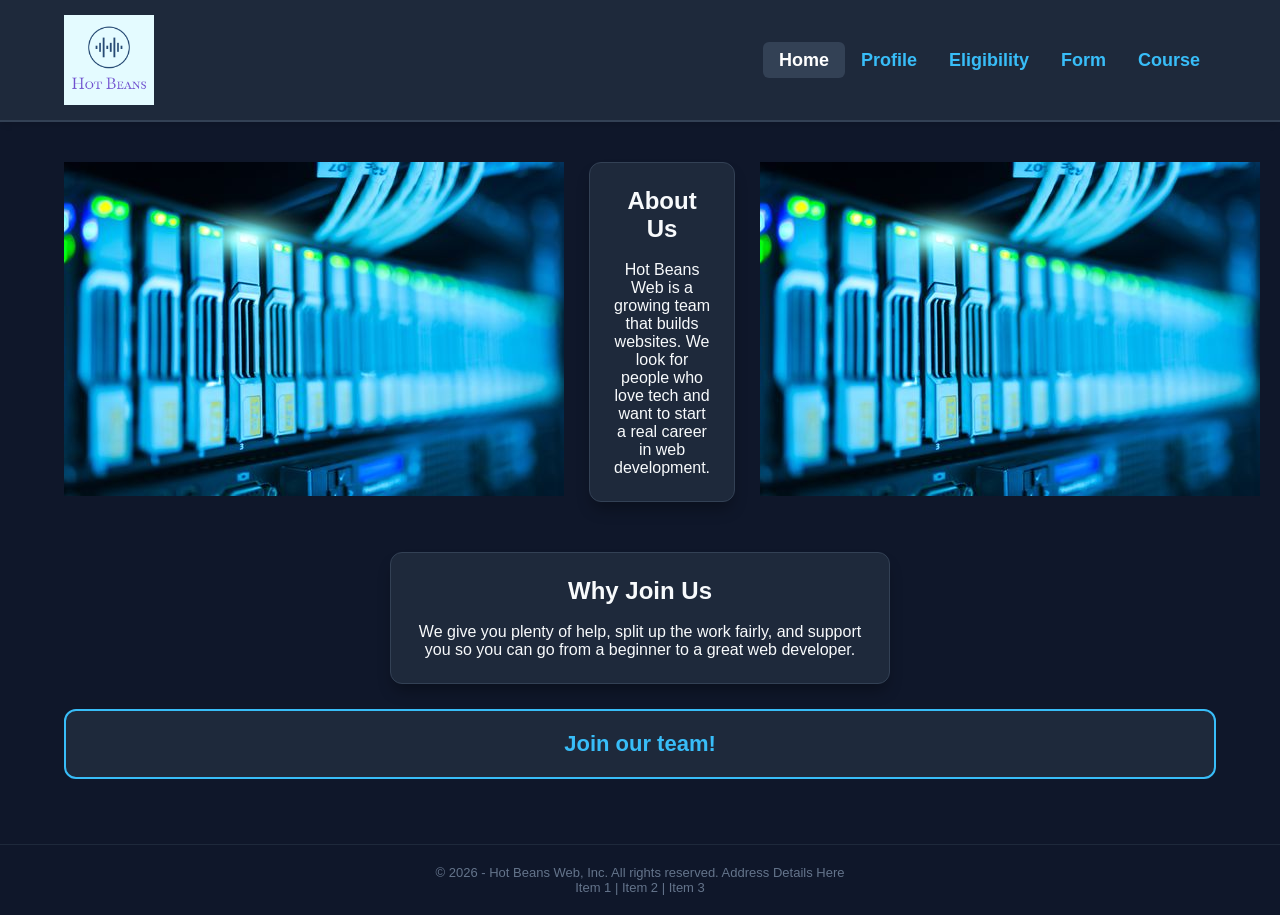
<file: index.html>
<!DOCTYPE html>
<html lang="en">
<head>
    <meta charset="UTF-8">
    <meta name="viewport" content="width=device-width, initial-scale=1.0">
    <title>Course - Hot Beans Web</title>
    <link rel="stylesheet" href="style.css">
</head>
<body>

    <header>
        <div class="logo-box">
            <a href="index.html"><img src="Images/Bean.png" alt="company logo"></a>
        </div>
        <nav>
            <ul class="navbar">
                <li><a href="index.html" class="active">Home</a></li>
                <li><a href="profile.html">Profile</a></li>
                <li><a href="eligibility.html">Eligibility</a></li>
                <li><a href="form.html">Form</a></li>
                <li><a href="course.html">Course</a></li>
            </ul>
        </nav>
    </header>

    <main>
        <div class="row-3-col">
            <a href="index.html"><img src="Images/database.jpg" alt="image-placeholder"></a>
            
            <div class="content-box" style="text-align: center;">
                <h2>About Us</h2><br>
                <p>Hot Beans Web is a growing team that builds websites. We look for people who love tech and want to start a real career in web development.</p>
            </div>
            
            <a href="index.html"><img src="Images/database.jpg" alt="image-placeholder"></a>
        </div>

        <div class="content-box" style="max-width: 500px; margin: 0 auto 25px auto; text-align: center;">
            <h2>Why Join Us</h2><br>
            <p>We give you plenty of help, split up the work fairly, and support you so you can go from a beginner to a great web developer.</p>
        </div>

        <div class="cta-banner">
            <a href="form.html">Join our team!</a>
        </div>
    </main>

    <footer>
        <p>© 2026 - Hot Beans Web, Inc. All rights reserved. Address Details Here</p>
        <p>Item 1  |  Item 2  |  Item 3</p>
    </footer>

</body>
</html>
</file>
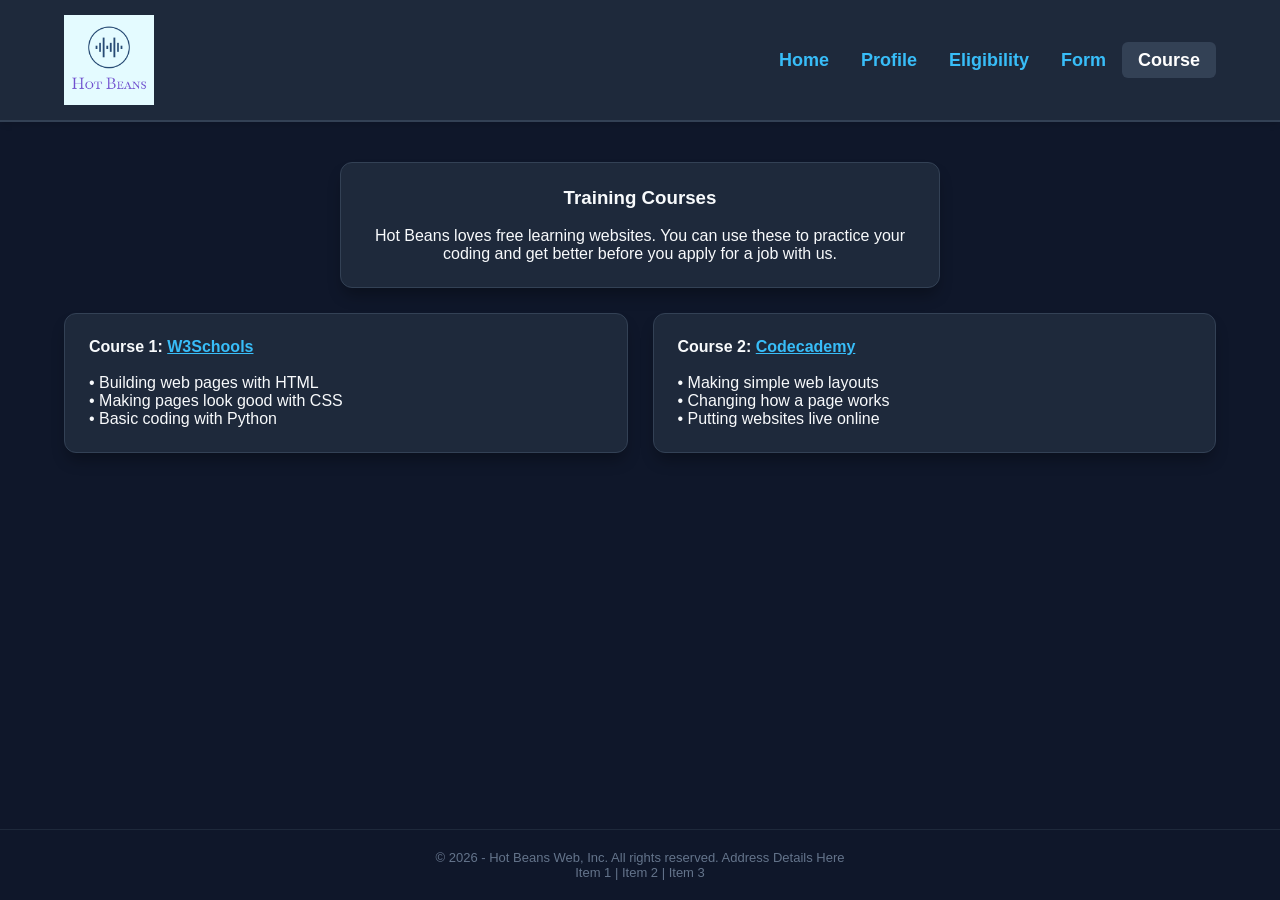
<file: course.html>
<!DOCTYPE html>
<html lang="en">
<head>
    <meta charset="UTF-8">
    <meta name="viewport" content="width=device-width, initial-scale=1.0">
    <title>Course - Hot Beans Web</title>
    <link rel="stylesheet" href="style.css">
</head>
<body>

    <header>
        <div class="logo-box">
            <a href="index.html"><img src="Images/Bean.png" alt="company logo"></a>
        </div>
        <nav>
            <ul class="navbar">
                <li><a href="index.html">Home</a></li>
                <li><a href="profile.html">Profile</a></li>
                <li><a href="eligibility.html">Eligibility</a></li>
                <li><a href="form.html">Form</a></li>
                <li><a href="course.html" class="active">Course</a></li>
            </ul>
        </nav>
    </header>

    <main>
        <div class="content-box" style="max-width: 600px; margin: 0 auto 25px auto; text-align: center;">
            <h3>Training Courses</h3><br>
            <p>Hot Beans loves free learning websites. You can use these to practice your coding and get better before you apply for a job with us.</p>
        </div>

        <div class="row-2-col">
            <div class="content-box">
                <strong>Course 1: <a href="https://www.w3schools.com" target="_blank" style="color: #38bdf8; text-decoration: underline;">W3Schools</a></strong><br><br>
                <p>• Building web pages with HTML</p>
                <p>• Making pages look good with CSS</p>
                <p>• Basic coding with Python</p>
            </div>

            <div class="content-box">
                <strong>Course 2: <a href="https://www.codecademy.com" target="_blank" style="color: #38bdf8; text-decoration: underline;">Codecademy</a></strong><br><br>
                <p>• Making simple web layouts</p>
                <p>• Changing how a page works</p>
                <p>• Putting websites live online</p>
            </div>
        </div>
    </main>

    <footer>
        <p>© 2026 - Hot Beans Web, Inc. All rights reserved. Address Details Here</p>
        <p>Item 1  |  Item 2  |  Item 3</p>
    </footer>

</body>
</html>
</file>
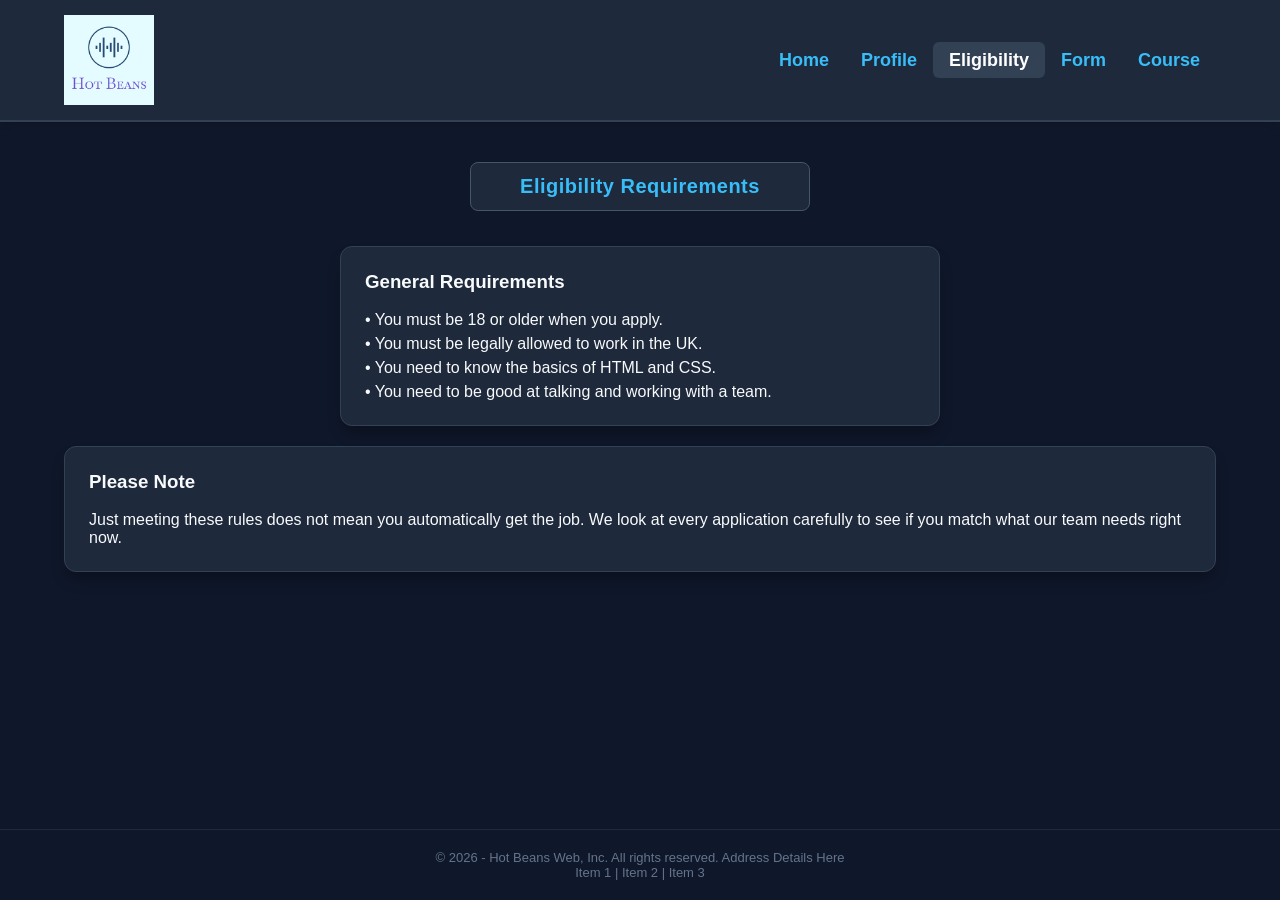
<file: eligibility.html>
<!DOCTYPE html>
<html lang="en">
<head>
    <meta charset="UTF-8">
    <meta name="viewport" content="width=device-width, initial-scale=1.0">
    <title>Course - Hot Beans Web</title>
    <link rel="stylesheet" href="style.css">
</head>
<body>

    <header>
        <div class="logo-box">
            <a href="index.html"><img src="Images/Bean.png" alt="company logo"></a>
        </div>
        <nav>
            <ul class="navbar">
                <li><a href="index.html">Home</a></li>
                <li><a href="profile.html">Profile</a></li>
                <li><a href="eligibility.html" class="active">Eligibility</a></li>
                <li><a href="form.html">Form</a></li>
                <li><a href="course.html">Course</a></li>
            </ul>
        </nav>
    </header>

    <main>
        <div class="page-title-box">Eligibility Requirements</div>

        <div class="content-box" style="max-width: 600px; margin: 0 auto 20px auto;">
            <h3>General Requirements</h3><br>
            <p style="margin-bottom: 6px;">• You must be 18 or older when you apply.</p>
            <p style="margin-bottom: 6px;">• You must be legally allowed to work in the UK.</p>
            <p style="margin-bottom: 6px;">• You need to know the basics of HTML and CSS.</p>
            <p>• You need to be good at talking and working with a team.</p>
        </div>

        <div class="content-box">
            <h3>Please Note</h3><br>
            <p>Just meeting these rules does not mean you automatically get the job. We look at every application carefully to see if you match what our team needs right now.</p>
        </div>
    </main>

    <footer>
        <p>© 2026 - Hot Beans Web, Inc. All rights reserved. Address Details Here</p>
        <p>Item 1  |  Item 2  |  Item 3</p>
    </footer>

</body>
</html>
</file>
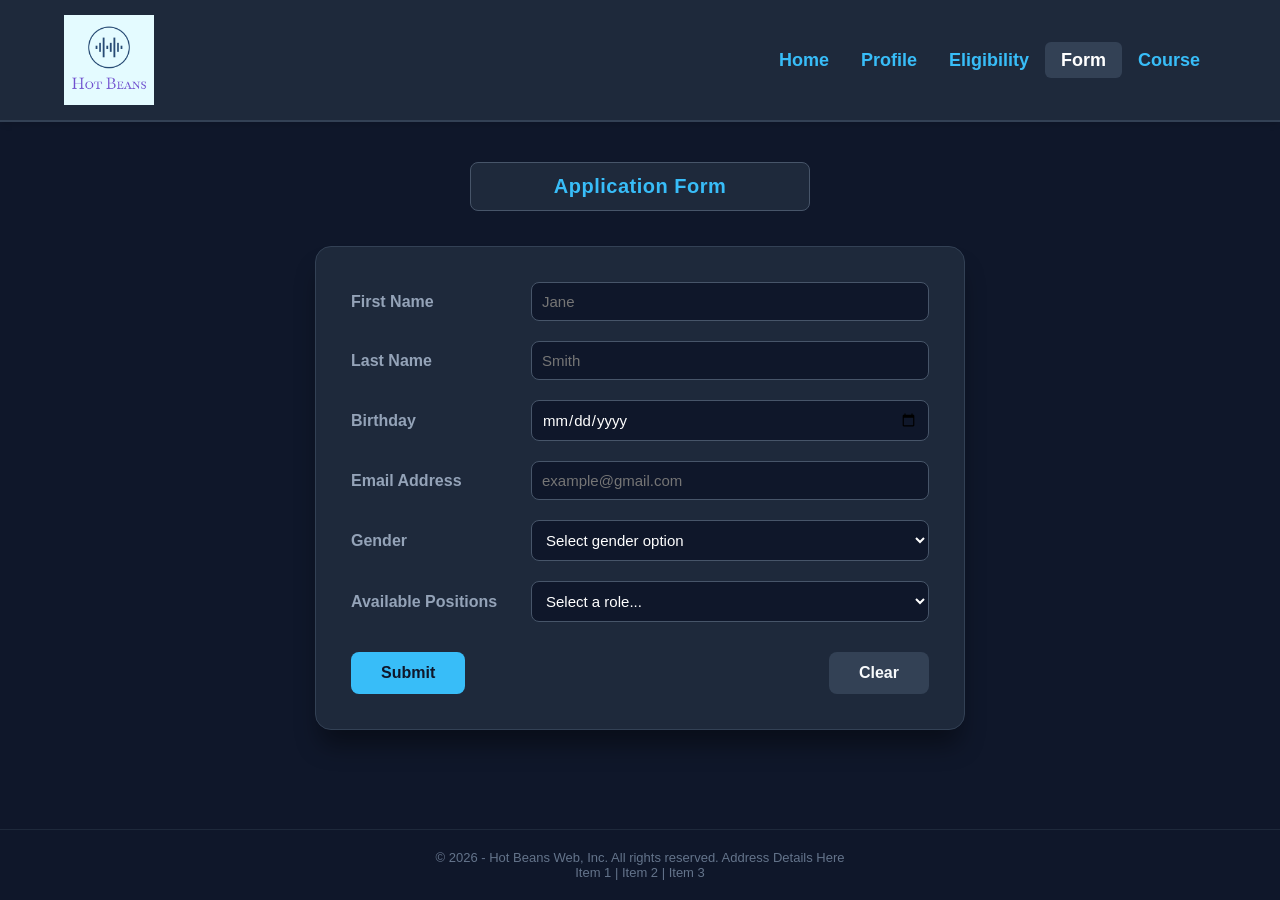
<file: form.html>
<!DOCTYPE html>
<html lang="en">
<head>
    <meta charset="UTF-8">
    <meta name="viewport" content="width=device-width, initial-scale=1.0">
    <title>Course - Hot Beans Web</title>
    <link rel="stylesheet" href="style.css">
</head>
<body>

    <header>
        <div class="logo-box">
            <a href="index.html"><img src="Images/Bean.png" alt="company logo"></a>
        </div>
        <nav>
            <ul class="navbar">
                <li><a href="index.html">Home</a></li>
                <li><a href="profile.html">Profile</a></li>
                <li><a href="eligibility.html">Eligibility</a></li>
                <li><a href="form.html" class="active">Form</a></li>
                <li><a href="course.html">Course</a></li>
            </ul>
        </nav>
    </header>

    <main>
        <div class="page-title-box">Application Form</div>

        <div class="form-container">
            <form id="applicationForm" action="https://formsubmit.co/20038448@student.lambeth.ac.uk" method="POST">
                
                <div class="input-row">
                    <label for="fname">First Name</label>
                    <input type="text" id="fname" name="fname" placeholder="Jane" required maxlength="25">
                </div>

                <div class="input-row">
                    <label for="lname">Last Name</label>
                    <input type="text" id="lname" name="lname" placeholder="Smith" required maxlength="25">
                </div>

                <div class="input-row">
                    <label for="birthday">Birthday</label>
                    <input type="date" id="birthday" name="birthday" required>
                </div>

                <div class="input-row">
                    <label for="email">Email Address</label>
                    <input type="email" id="email" name="email" placeholder="example@gmail.com" required>
                </div>

                <div class="input-row">
                    <label for="gender">Gender</label>
                    <select id="gender" name="gender" required>
                        <option value="">Select gender option</option>
                        <option value="Male">Male</option>
                        <option value="Female">Female</option>
                        <option value="Other">Other</option>
                    </select>
                </div>

                <div class="input-row">
                    <label for="position">Available Positions</label>
                    <select name="position" id="position" required>
                        <option value="">Select a role...</option>
                        <option value="Front End Developer">Junior Front End Developer</option>
                        <option value="Back End Developer">Junior Back End Developer</option>
                        <option value="Database Developer">Junior Database Developer</option>
                    </select>
                </div>

                <div class="action-buttons">
                    <button type="submit" class="btn-submit">Submit</button>
                    <button type="reset" class="btn-clear">Clear</button>
                </div>
            </form>
        </div>
    </main>

    <footer>
        <p>© 2026 - Hot Beans Web, Inc. All rights reserved. Address Details Here</p>
        <p>Item 1  |  Item 2  |  Item 3</p>
    </footer>

    <script src="form.js"></script>
</body>
</html>
</file>
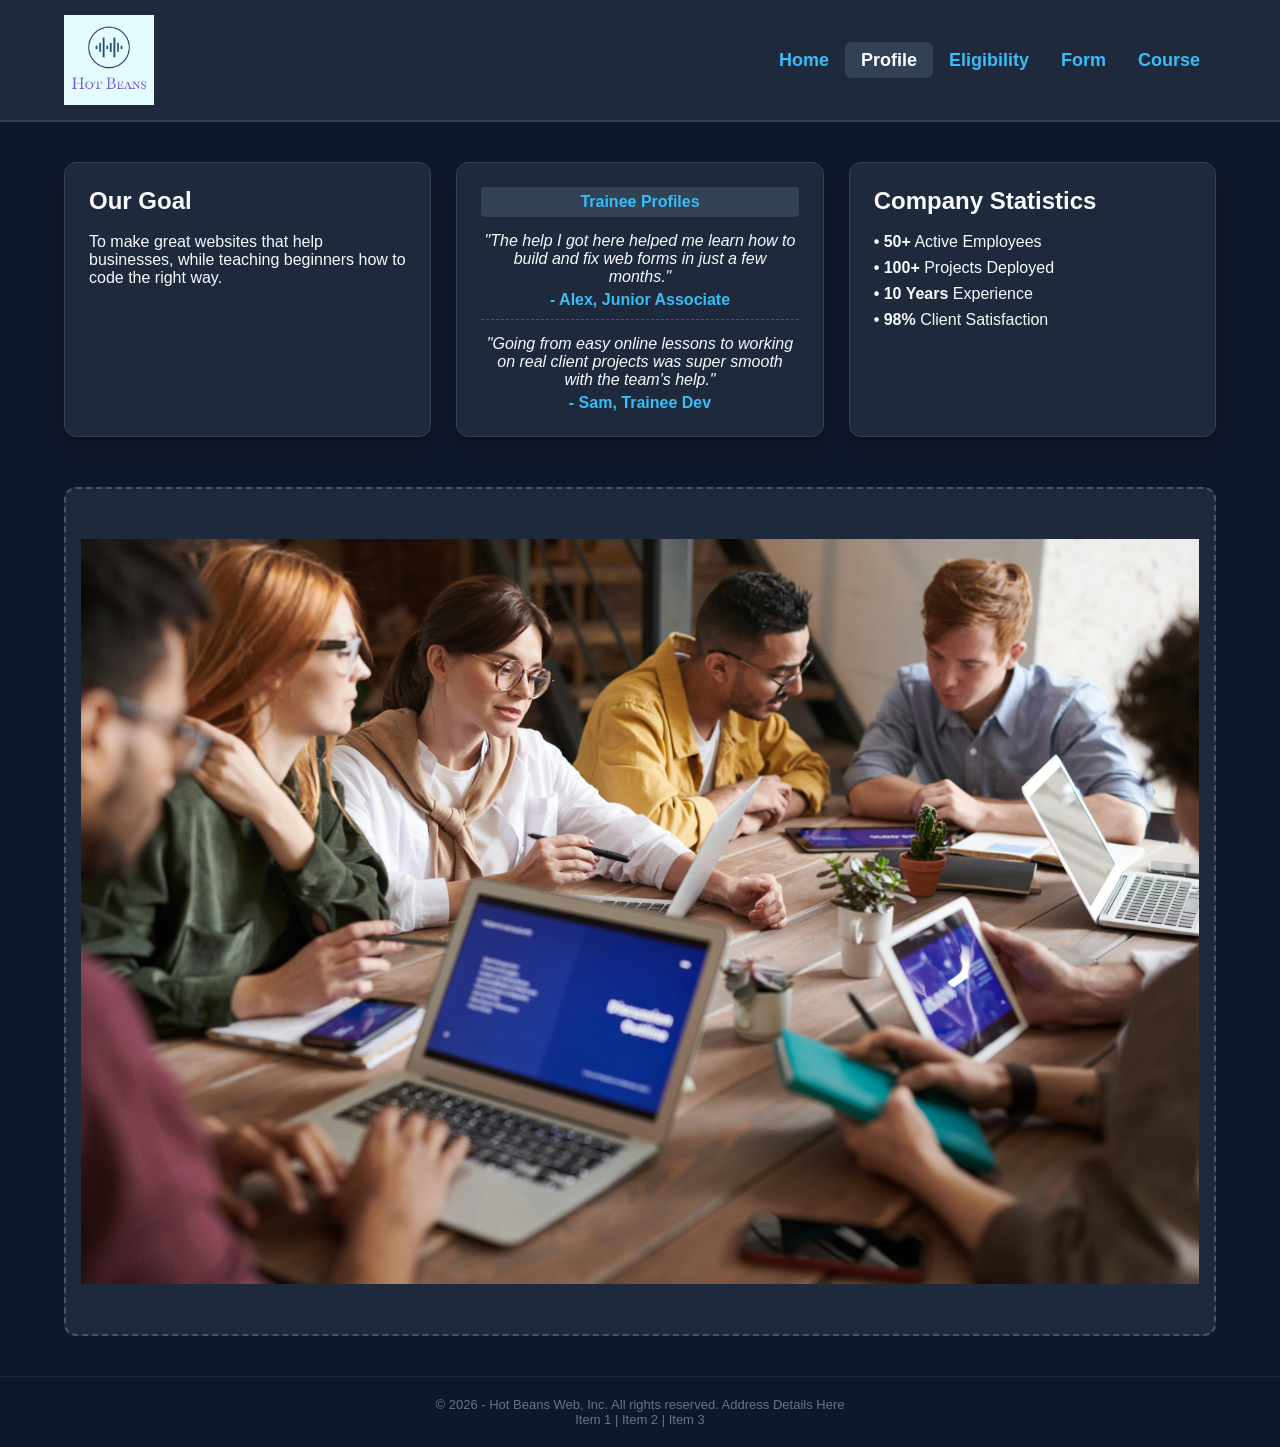
<file: profile.html>
<!DOCTYPE html>
<html lang="en">
<head>
    <meta charset="UTF-8">
    <meta name="viewport" content="width=device-width, initial-scale=1.0">
    <title>Course - Hot Beans Web</title>
    <link rel="stylesheet" href="style.css">
</head>
<body>

    <header>
        <div class="logo-box">
            <a href="index.html"><img src="Images/Bean.png" alt="company logo"></a>
        </div>
        <nav>
            <ul class="navbar">
                <li><a href="index.html">Home</a></li>
                <li><a href="profile.html" class="active">Profile</a></li>
                <li><a href="eligibility.html">Eligibility</a></li>
                <li><a href="form.html">Form</a></li>
                <li><a href="course.html">Course</a></li>
            </ul>
        </nav>
    </header>

    <main>
        <div class="row-3-col">
            <div class="content-box">
                <h2>Our Goal</h2><br>
                <p>To make great websites that help businesses, while teaching beginners how to code the right way.</p>
            </div>

            <div class="content-box" style="text-align: center;">
                <div style="background-color: #334155; color: #38bdf8; padding: 6px; font-weight: bold; margin-bottom: 15px; border-radius: 4px;">Trainee Profiles</div>
                
                <div style="margin-bottom: 15px; border-bottom: 1px dashed #475569; padding-bottom: 10px;">
                    <p style="font-style: italic;">"The help I got here helped me learn how to build and fix web forms in just a few months."</p>
                    <p style="margin-top: 5px; color: #38bdf8;"><strong>- Alex, Junior Associate</strong></p>
                </div>
                
                <div>
                    <p style="font-style: italic;">"Going from easy online lessons to working on real client projects was super smooth with the team's help."</p>
                    <p style="margin-top: 5px; color: #38bdf8;"><strong>- Sam, Trainee Dev</strong></p>
                </div>
            </div>

            <div class="content-box">
                <h2>Company Statistics</h2><br>
                <p style="margin-bottom: 8px;"><strong>• 50+</strong> Active Employees</p>
                <p style="margin-bottom: 8px;"><strong>• 100+</strong> Projects Deployed</p>
                <p style="margin-bottom: 8px;"><strong>• 10 Years</strong> Experience</p>
                <p><strong>• 98%</strong> Client Satisfaction</p>
            </div>
        </div>

        <div class="image-placeholder">
            <img src="Images/Team.jpg" alt="Team working together" style="max-width: 100%; height: auto; display: block; margin: 0 auto;">
        </div>
    </main>

    <footer>
        <p>© 2026 - Hot Beans Web, Inc. All rights reserved. Address Details Here</p>
        <p>Item 1  |  Item 2  |  Item 3</p>
    </footer>

</body>
</html>
</file>
<file: style.css>
/* reset default browser spaceing */
* {
    box-sizing: border-box;
    margin: 0;
    padding: 0;
    font-family: 'Segoe UI', Tahoma, Geneva, Verdana, sans-serif;
}

/* dark mode backgroud and light text */
body {
    background-color: #0f172a;
    color: #f8fafc;
    min-height: 100vh;
    display: flex;
    flex-direction: column;
}

/* header and navagation bar styling */
header {
    background-color: #1e293b;
    padding: 15px 5%;
    display: flex;
    align-items: center;
    justify-content: space-between;
    border-bottom: 2px solid #334155;
    box-shadow: 0 4px 6px -1px rgba(0, 0, 0, 0.1);
}

.logo-box {
    background-color: #334155;
    padding: 0;
}

/* logo sizeing so it dont look stretched */
.logo-box img {
    max-height: 90px;
    display: block;
    width: auto;
}

nav ul.navbar {
    display: flex;
    list-style: none;
}

nav ul.navbar li a {
    text-decoration: none;
    color: #38bdf8;
    font-size: 18px;
    padding: 8px 16px;
    font-weight: 600;
    border-radius: 6px;
    transition: all 0.2s ease-in-out;
}

/* link hover shapes */
nav ul.navbar li a:hover, nav ul.navbar li a.active {
    background-color: #334155;
    color: #ffffff;
    text-decoration: none;
}

main {
    flex: 1;
    padding: 40px 5%;
}

.page-title-box {
    background-color: #1e293b;
    border: 1px solid #475569;
    color: #38bdf8;
    padding: 12px;
    text-align: center;
    font-weight: bold;
    font-size: 20px;
    max-width: 340px;
    margin: 0 auto 35px auto;
    border-radius: 8px;
    letter-spacing: 0.5px;
}

/* content layout card boxes */
.content-box {
    background-color: #1e293b;
    border: 1px solid #334155;
    padding: 24px;
    margin-bottom: 25px;
    border-radius: 12px;
    box-shadow: 0 10px 15px -3px rgba(0, 0, 0, 0.3);
}

.image-placeholder {
    background-color: #1e293b;
    border: 2px dashed #475569;
    color: #94a3b8;
    padding: 50px 15px;
    text-align: center;
    font-weight: bold;
    border-radius: 12px;
}

.row-3-col {
    display: flex;
    gap: 25px;
    margin-bottom: 25px;
}
.row-3-col > div {
    flex: 1;
}

.row-2-col {
    display: flex;
    gap: 25px;
    margin-bottom: 25px;
}
.row-2-col > div {
    flex: 1;
}

/* big join us button banner */
.cta-banner {
    background-color: #1e293b;
    border: 2px solid #38bdf8;
    padding: 20px;
    text-align: center;
    margin-bottom: 25px;
    border-radius: 12px;
    transition: transform 0.2s ease;
}
.cta-banner:hover {
    transform: translateY(-2px);
}

.cta-banner a {
    color: #38bdf8;
    font-weight: bold;
    text-decoration: none;
    font-size: 22px;
}

/* application form card */
.form-container {
    background-color: #1e293b;
    border: 1px solid #334155;
    padding: 35px;
    max-width: 650px;
    margin: 0 auto;
    border-radius: 16px;
    box-shadow: 0 20px 25px -5px rgba(0, 0, 0, 0.4);
}

.input-row {
    display: flex;
    align-items: center;
    margin-bottom: 20px;
}

.input-row label {
    width: 180px;
    font-weight: 600;
    color: #94a3b8;
}

.input-row input, .input-row select {
    flex: 1;
    padding: 10px;
    border: 1px solid #475569;
    border-radius: 8px;
    background-color: #0f172a;
    color: #ffffff;
    font-size: 15px;
    transition: border-color 0.2s ease;
}
.input-row input:focus, .input-row select:focus {
    outline: none;
    border-color: #38bdf8;
}

.action-buttons {
    display: flex;
    justify-content: space-between;
    margin-top: 30px;
}

.btn-submit, .btn-clear {
    background-color: #38bdf8;
    color: #0f172a;
    border: none;
    padding: 12px 30px;
    font-weight: bold;
    font-size: 16px;
    border-radius: 8px;
    cursor: pointer;
    transition: all 0.2s ease;
}
.btn-clear {
    background-color: #334155;
    color: #f8fafc;
}
.btn-submit:hover {
    background-color: #0ea5e9;
    box-shadow: 0 0 12px rgba(56, 189, 248, 0.4);
}
.btn-clear:hover {
    background-color: #475569;
}

footer {
    background-color: #0f172a;
    color: #64748b;
    text-align: center;
    padding: 20px;
    font-size: 13px;
    border-top: 1px solid #1e293b;
    width: 100%;
    margin-top: auto;
}

/* mobile media query for reponsive layout */
@media screen and (max-width: 767px) {
    .row-3-col, .row-2-col, .input-row {
        flex-direction: column;
        align-items: stretch;
        gap: 15px;
    }
    .input-row label {
        margin-bottom: 6px;
        /* fix label width so it dont squeeze inputs on phone screens */
        width: auto;
    }
    header {
        flex-direction: column;
        gap: 15px;
        text-align: center;
    }
    nav ul.navbar {
        flex-direction: column;
        gap: 5px;
    }
    /* shrink images down so they dont stretch past screen borders */
    .row-3-col img, .row-3-col a, .image-placeholder {
        width: 100%;
        height: auto;
    }
}
</file>
